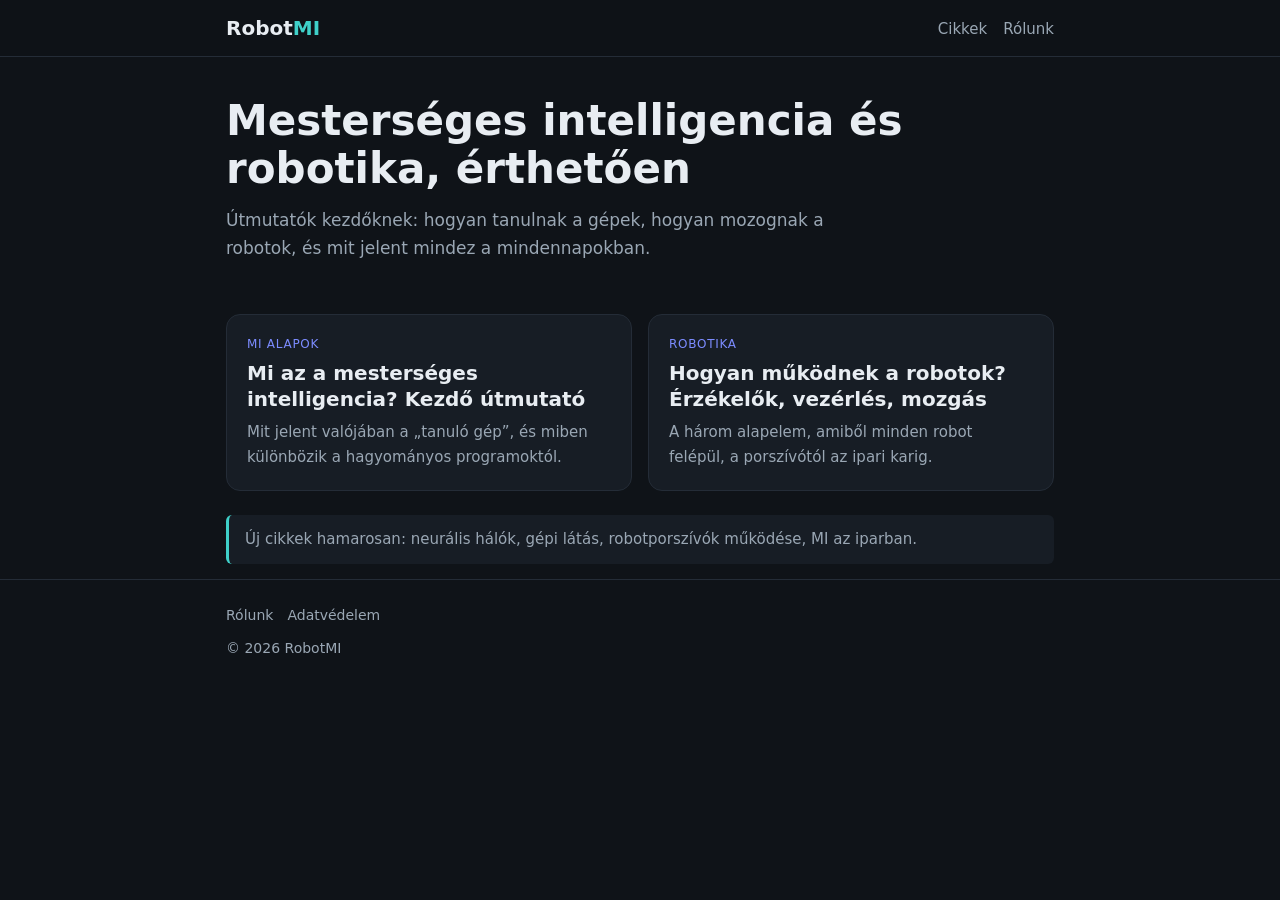
<file: index.html>
<!doctype html>
<html lang="hu">
<head>
<meta charset="utf-8">
<meta name="viewport" content="width=device-width,initial-scale=1">
<title>RobotMI – Mesterséges intelligencia és robotika közérthetően</title>
<meta name="description" content="Közérthető magyar nyelvű útmutatók a mesterséges intelligenciáról és a robotikáról: kezdőknek, érdeklődőknek.">
<link rel="stylesheet" href="style.css">
<!-- AdSense: ide jön a Google által adott script, ha jóváhagyták az oldalt
<script async src="https://pagead2.googlesyndication.com/pagead/js/adsbygoogle.js?client=ca-pub-XXXXXXXXXXXXXXXX" crossorigin="anonymous"></script>
-->
</head>
<body>
<header class="site"><div class="wrap">
  <a class="logo" href="index.html">Robot<span>MI</span></a>
  <nav><a href="index.html">Cikkek</a><a href="rolunk.html">Rólunk</a></nav>
</div></header>

<main class="wrap">
  <section class="hero">
    <h1>Mesterséges intelligencia és robotika, érthetően</h1>
    <p>Útmutatók kezdőknek: hogyan tanulnak a gépek, hogyan mozognak a robotok, és mit jelent mindez a mindennapokban.</p>
  </section>

  <!-- HIRDETÉSI HELY 1 -->
  <div class="ad" id="ad-top">
    <!--
    <ins class="adsbygoogle" style="display:block" data-ad-client="ca-pub-XXXXXXXXXXXXXXXX"
         data-ad-slot="1111111111" data-ad-format="auto" data-full-width-responsive="true"></ins>
    <script>(adsbygoogle = window.adsbygoogle || []).push({});</script>
    -->
  </div>

  <section class="grid">
    <a class="card" href="cikk-mi-alapok.html">
      <div class="tag">MI alapok</div>
      <h2>Mi az a mesterséges intelligencia? Kezdő útmutató</h2>
      <p>Mit jelent valójában a „tanuló gép”, és miben különbözik a hagyományos programoktól.</p>
    </a>
    <a class="card" href="cikk-hogyan-mukodnek-robotok.html">
      <div class="tag">Robotika</div>
      <h2>Hogyan működnek a robotok? Érzékelők, vezérlés, mozgás</h2>
      <p>A három alapelem, amiből minden robot felépül, a porszívótól az ipari karig.</p>
    </a>
  </section>

  <p class="note">Új cikkek hamarosan: neurális hálók, gépi látás, robotporszívók működése, MI az iparban.</p>
</main>

<footer class="site"><div class="wrap">
  <a href="rolunk.html">Rólunk</a><a href="adatvedelem.html">Adatvédelem</a>
  <div style="margin-top:10px">© 2026 RobotMI</div>
</div></footer>
</body>
</html>
</file>
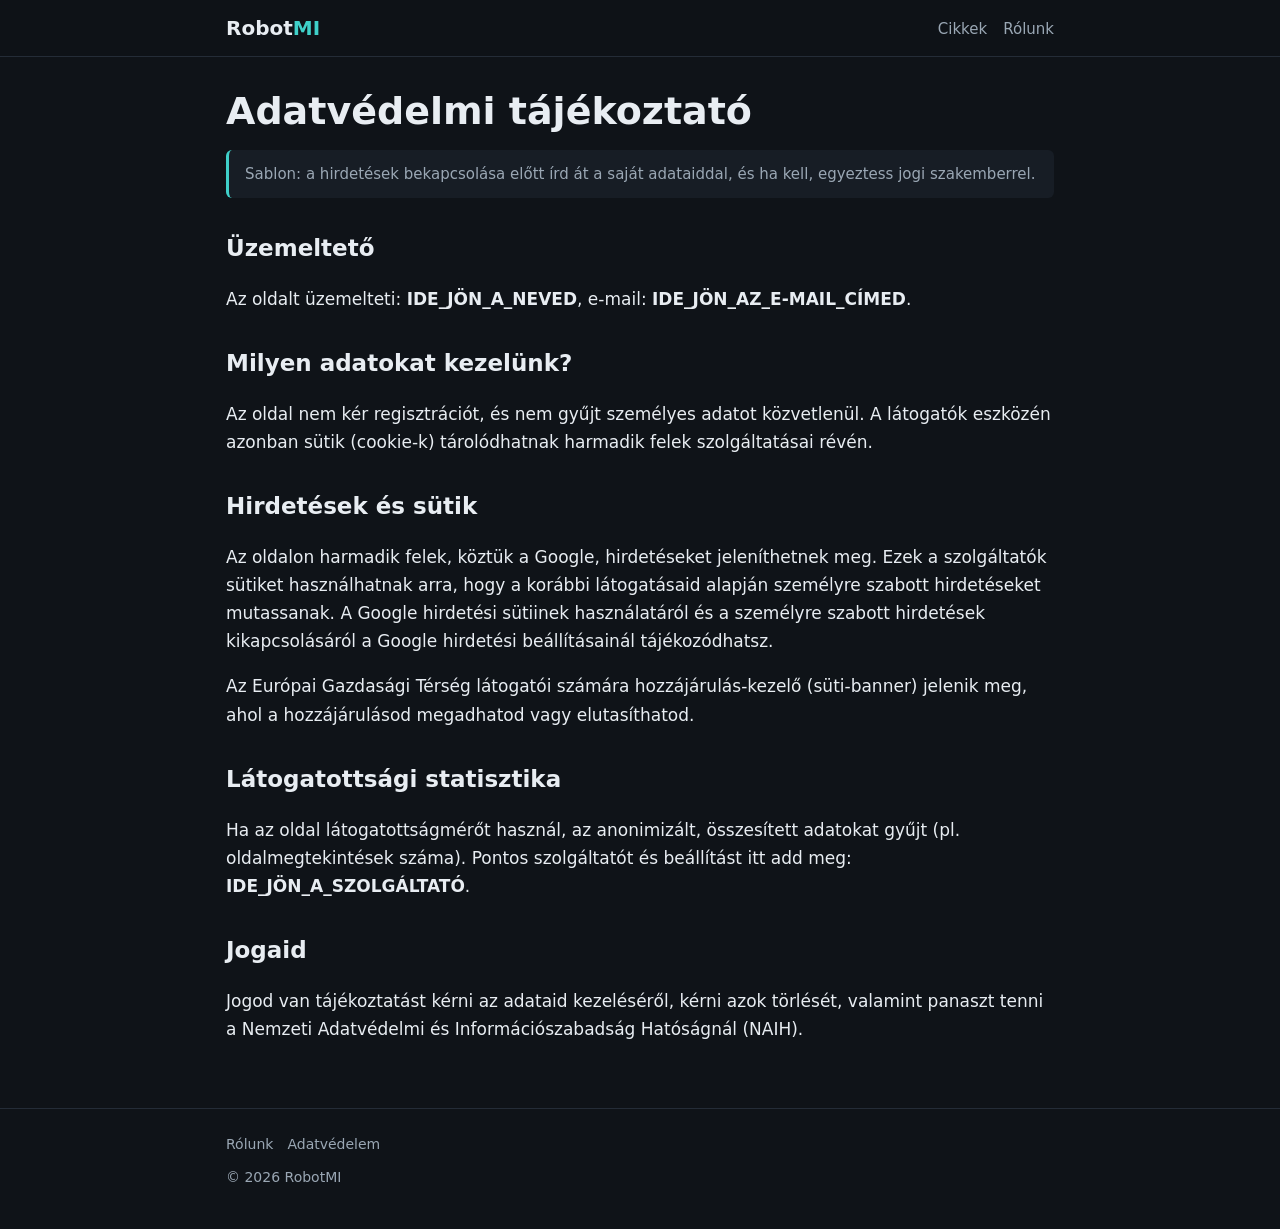
<file: adatvedelem.html>
<!doctype html>
<html lang="hu">
<head>
<meta charset="utf-8">
<meta name="viewport" content="width=device-width,initial-scale=1">
<title>Adatvédelmi tájékoztató – RobotMI</title>
<link rel="stylesheet" href="style.css">
</head>
<body>
<header class="site"><div class="wrap">
  <a class="logo" href="index.html">Robot<span>MI</span></a>
  <nav><a href="index.html">Cikkek</a><a href="rolunk.html">Rólunk</a></nav>
</div></header>

<main class="wrap"><article>
  <h1>Adatvédelmi tájékoztató</h1>
  <p class="note">Sablon: a hirdetések bekapcsolása előtt írd át a saját adataiddal, és ha kell, egyeztess jogi szakemberrel.</p>

  <h2>Üzemeltető</h2>
  <p>Az oldalt üzemelteti: <strong>IDE_JÖN_A_NEVED</strong>, e-mail: <strong>IDE_JÖN_AZ_E-MAIL_CÍMED</strong>.</p>

  <h2>Milyen adatokat kezelünk?</h2>
  <p>Az oldal nem kér regisztrációt, és nem gyűjt személyes adatot közvetlenül. A látogatók eszközén azonban sütik (cookie-k) tárolódhatnak harmadik felek szolgáltatásai révén.</p>

  <h2>Hirdetések és sütik</h2>
  <p>Az oldalon harmadik felek, köztük a Google, hirdetéseket jeleníthetnek meg. Ezek a szolgáltatók sütiket használhatnak arra, hogy a korábbi látogatásaid alapján személyre szabott hirdetéseket mutassanak. A Google hirdetési sütiinek használatáról és a személyre szabott hirdetések kikapcsolásáról a Google hirdetési beállításainál tájékozódhatsz.</p>
  <p>Az Európai Gazdasági Térség látogatói számára hozzájárulás-kezelő (süti-banner) jelenik meg, ahol a hozzájárulásod megadhatod vagy elutasíthatod.</p>

  <h2>Látogatottsági statisztika</h2>
  <p>Ha az oldal látogatottságmérőt használ, az anonimizált, összesített adatokat gyűjt (pl. oldalmegtekintések száma). Pontos szolgáltatót és beállítást itt add meg: <strong>IDE_JÖN_A_SZOLGÁLTATÓ</strong>.</p>

  <h2>Jogaid</h2>
  <p>Jogod van tájékoztatást kérni az adataid kezeléséről, kérni azok törlését, valamint panaszt tenni a Nemzeti Adatvédelmi és Információszabadság Hatóságnál (NAIH).</p>
</article></main>

<footer class="site"><div class="wrap">
  <a href="rolunk.html">Rólunk</a><a href="adatvedelem.html">Adatvédelem</a>
  <div style="margin-top:10px">© 2026 RobotMI</div>
</div></footer>
</body>
</html>
</file>
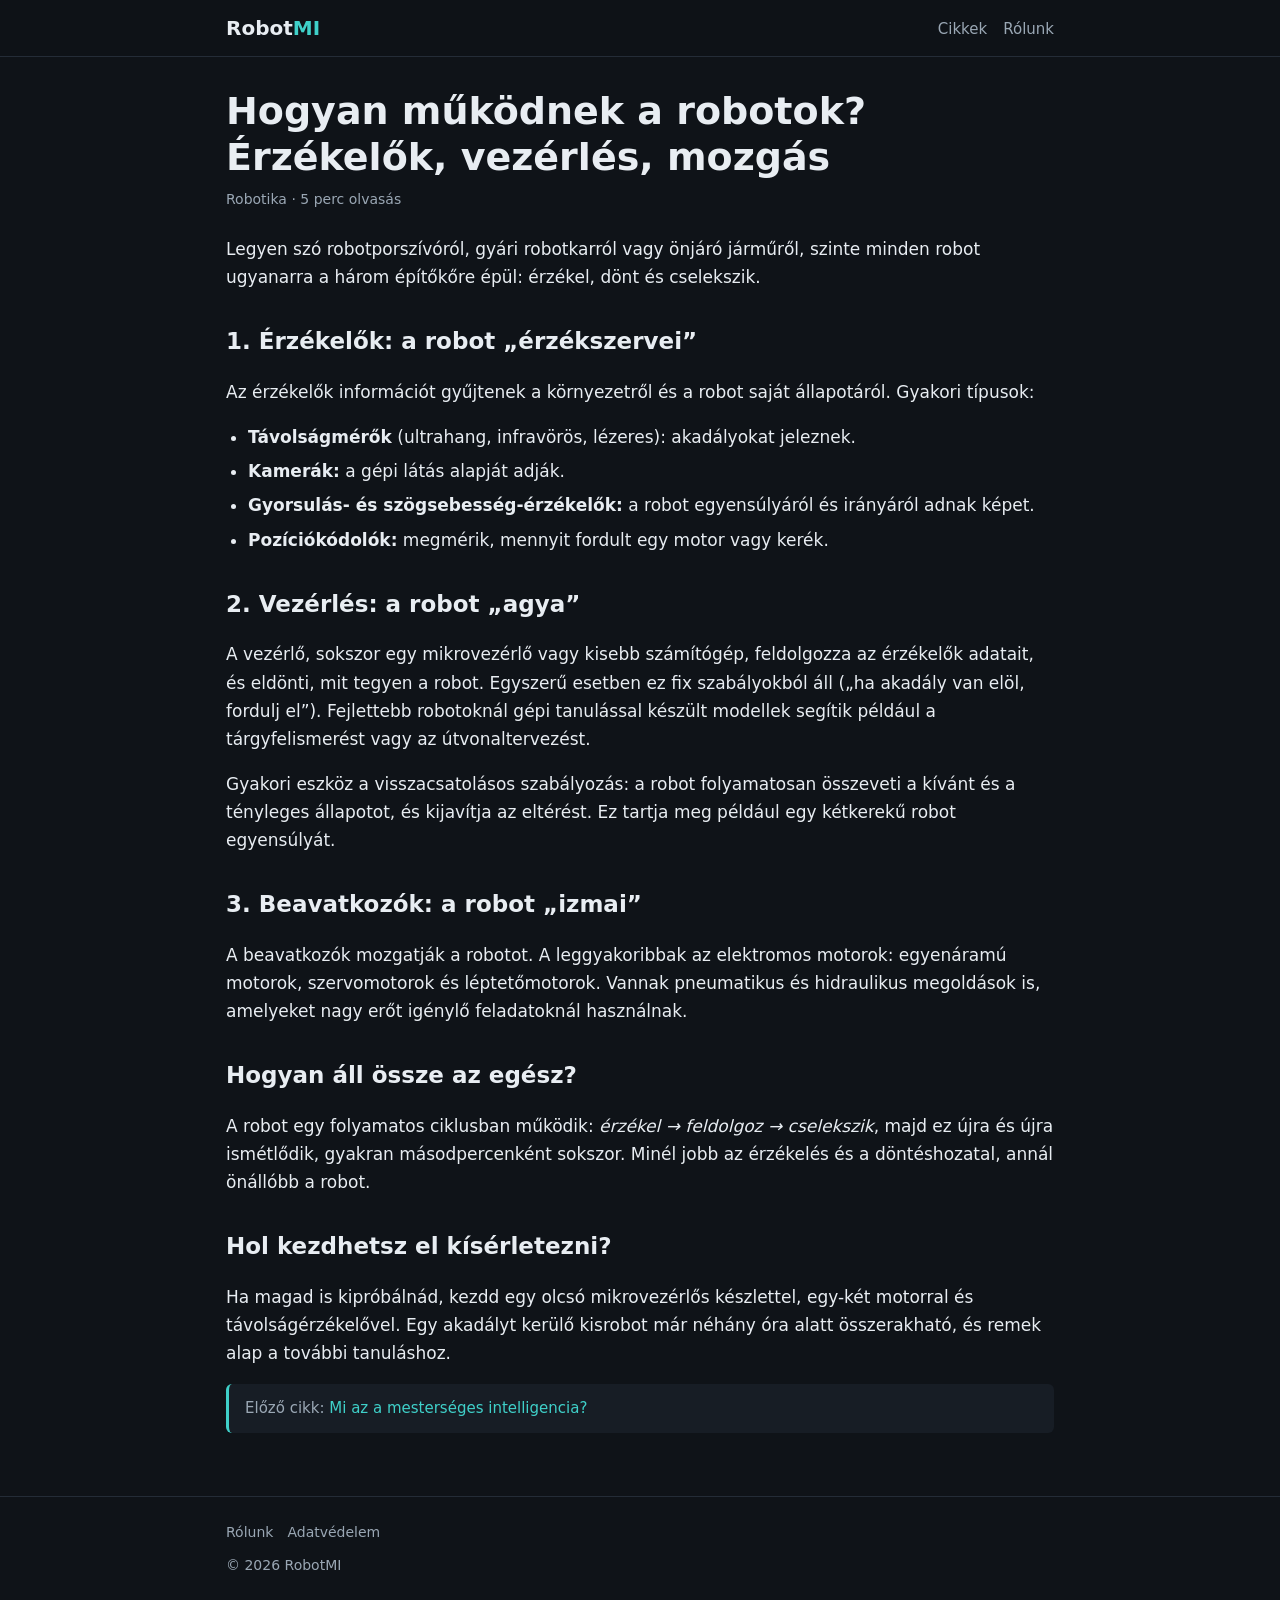
<file: cikk-hogyan-mukodnek-robotok.html>
<!doctype html>
<html lang="hu">
<head>
<meta charset="utf-8">
<meta name="viewport" content="width=device-width,initial-scale=1">
<title>Hogyan működnek a robotok? Érzékelők, vezérlés, mozgás – RobotMI</title>
<meta name="description" content="A robotok három alapeleme: érzékelők, vezérlés és beavatkozók. Közérthető bevezető a robotika alapjaiba.">
<link rel="stylesheet" href="style.css">
</head>
<body>
<header class="site"><div class="wrap">
  <a class="logo" href="index.html">Robot<span>MI</span></a>
  <nav><a href="index.html">Cikkek</a><a href="rolunk.html">Rólunk</a></nav>
</div></header>

<main class="wrap"><article>
  <h1>Hogyan működnek a robotok? Érzékelők, vezérlés, mozgás</h1>
  <div class="meta">Robotika · 5 perc olvasás</div>

  <p>Legyen szó robotporszívóról, gyári robotkarról vagy önjáró járműről, szinte minden robot ugyanarra a három építőkőre épül: érzékel, dönt és cselekszik.</p>

  <h2>1. Érzékelők: a robot „érzékszervei”</h2>
  <p>Az érzékelők információt gyűjtenek a környezetről és a robot saját állapotáról. Gyakori típusok:</p>
  <ul>
    <li><strong>Távolságmérők</strong> (ultrahang, infravörös, lézeres): akadályokat jeleznek.</li>
    <li><strong>Kamerák:</strong> a gépi látás alapját adják.</li>
    <li><strong>Gyorsulás- és szögsebesség-érzékelők:</strong> a robot egyensúlyáról és irányáról adnak képet.</li>
    <li><strong>Pozíciókódolók:</strong> megmérik, mennyit fordult egy motor vagy kerék.</li>
  </ul>

  <!-- HIRDETÉSI HELY 2 -->
  <div class="ad" id="ad-mid"></div>

  <h2>2. Vezérlés: a robot „agya”</h2>
  <p>A vezérlő, sokszor egy mikrovezérlő vagy kisebb számítógép, feldolgozza az érzékelők adatait, és eldönti, mit tegyen a robot. Egyszerű esetben ez fix szabályokból áll („ha akadály van elöl, fordulj el”). Fejlettebb robotoknál gépi tanulással készült modellek segítik például a tárgyfelismerést vagy az útvonaltervezést.</p>
  <p>Gyakori eszköz a visszacsatolásos szabályozás: a robot folyamatosan összeveti a kívánt és a tényleges állapotot, és kijavítja az eltérést. Ez tartja meg például egy kétkerekű robot egyensúlyát.</p>

  <h2>3. Beavatkozók: a robot „izmai”</h2>
  <p>A beavatkozók mozgatják a robotot. A leggyakoribbak az elektromos motorok: egyenáramú motorok, szervomotorok és léptetőmotorok. Vannak pneumatikus és hidraulikus megoldások is, amelyeket nagy erőt igénylő feladatoknál használnak.</p>

  <h2>Hogyan áll össze az egész?</h2>
  <p>A robot egy folyamatos ciklusban működik: <em>érzékel → feldolgoz → cselekszik</em>, majd ez újra és újra ismétlődik, gyakran másodpercenként sokszor. Minél jobb az érzékelés és a döntéshozatal, annál önállóbb a robot.</p>

  <h2>Hol kezdhetsz el kísérletezni?</h2>
  <p>Ha magad is kipróbálnád, kezdd egy olcsó mikrovezérlős készlettel, egy-két motorral és távolságérzékelővel. Egy akadályt kerülő kisrobot már néhány óra alatt összerakható, és remek alap a további tanuláshoz.</p>

  <p class="note">Előző cikk: <a href="cikk-mi-alapok.html">Mi az a mesterséges intelligencia?</a></p>
</article></main>

<footer class="site"><div class="wrap">
  <a href="rolunk.html">Rólunk</a><a href="adatvedelem.html">Adatvédelem</a>
  <div style="margin-top:10px">© 2026 RobotMI</div>
</div></footer>
</body>
</html>
</file>
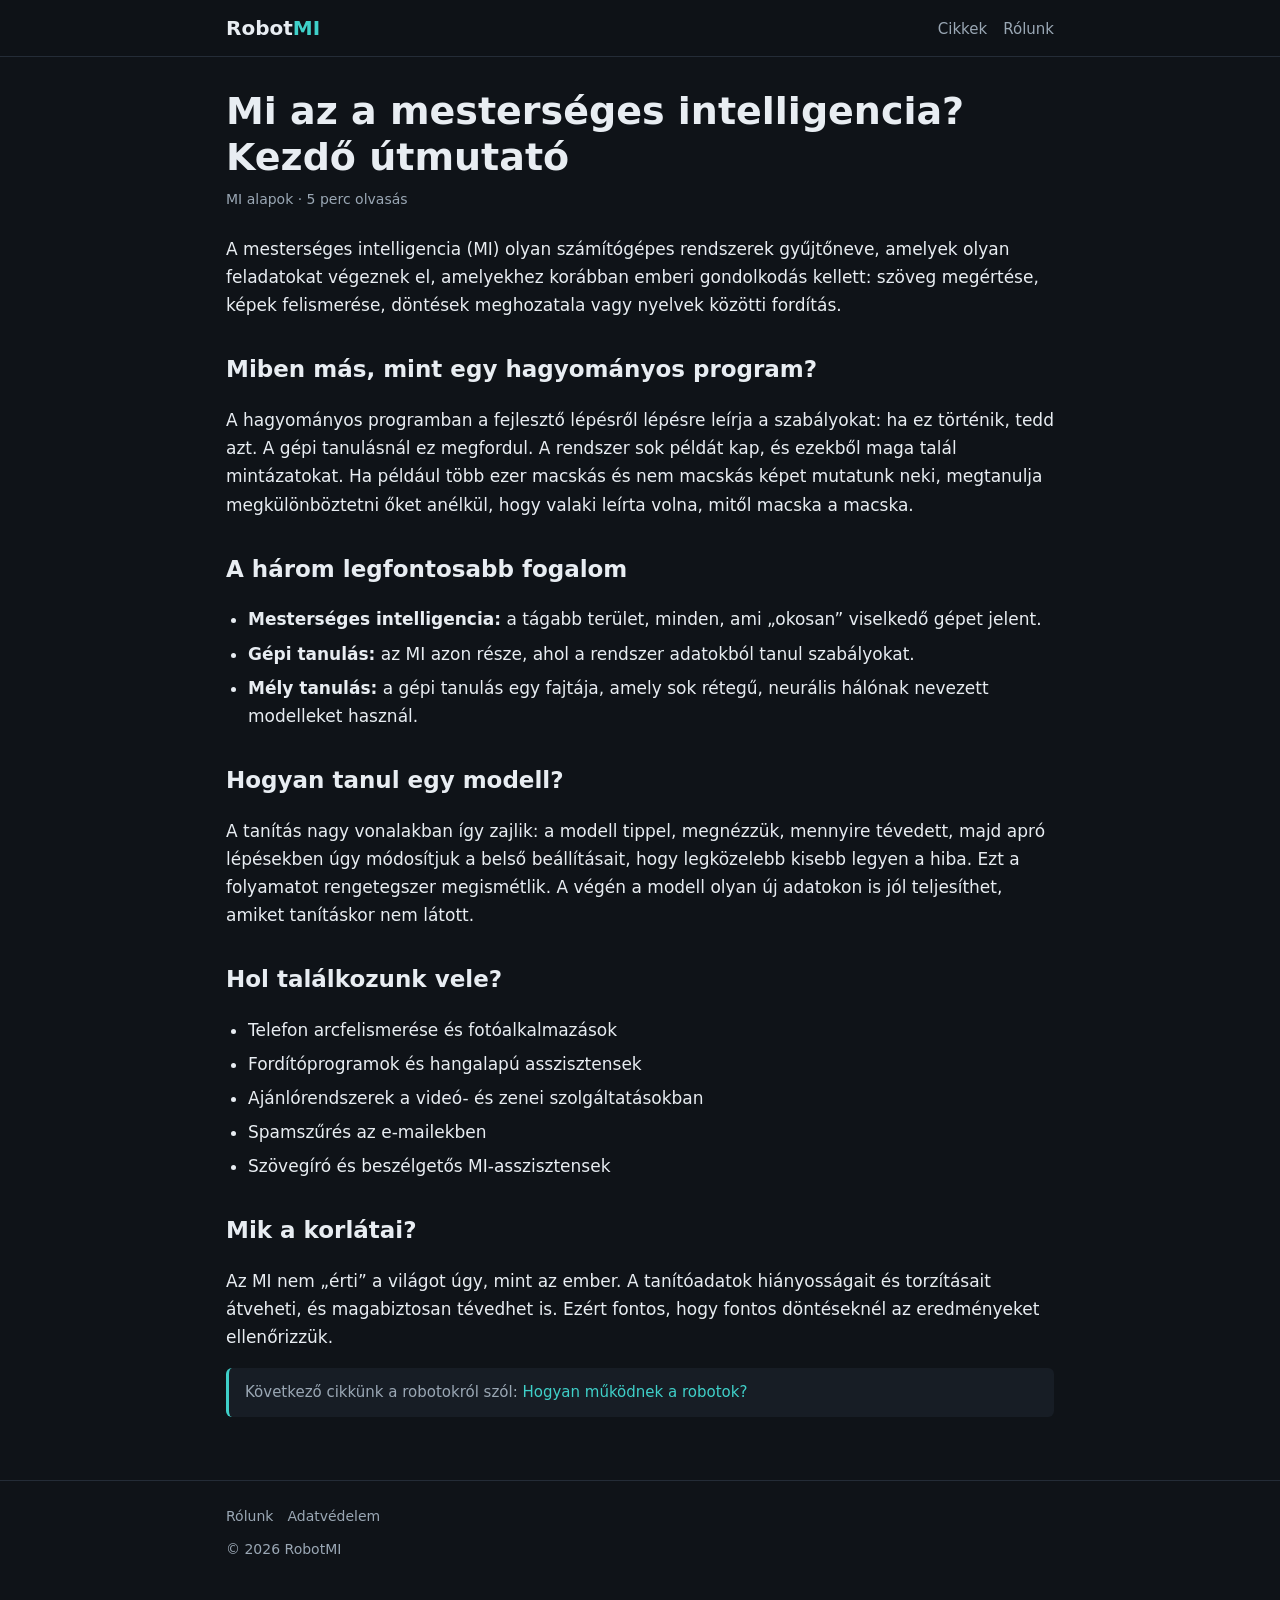
<file: cikk-mi-alapok.html>
<!doctype html>
<html lang="hu">
<head>
<meta charset="utf-8">
<meta name="viewport" content="width=device-width,initial-scale=1">
<title>Mi az a mesterséges intelligencia? Kezdő útmutató – RobotMI</title>
<meta name="description" content="Mit jelent a mesterséges intelligencia, hogyan tanulnak a gépek az adatokból, és hol találkozunk vele a mindennapokban.">
<link rel="stylesheet" href="style.css">
</head>
<body>
<header class="site"><div class="wrap">
  <a class="logo" href="index.html">Robot<span>MI</span></a>
  <nav><a href="index.html">Cikkek</a><a href="rolunk.html">Rólunk</a></nav>
</div></header>

<main class="wrap"><article>
  <h1>Mi az a mesterséges intelligencia? Kezdő útmutató</h1>
  <div class="meta">MI alapok · 5 perc olvasás</div>

  <p>A mesterséges intelligencia (MI) olyan számítógépes rendszerek gyűjtőneve, amelyek olyan feladatokat végeznek el, amelyekhez korábban emberi gondolkodás kellett: szöveg megértése, képek felismerése, döntések meghozatala vagy nyelvek közötti fordítás.</p>

  <h2>Miben más, mint egy hagyományos program?</h2>
  <p>A hagyományos programban a fejlesztő lépésről lépésre leírja a szabályokat: ha ez történik, tedd azt. A gépi tanulásnál ez megfordul. A rendszer sok példát kap, és ezekből maga talál mintázatokat. Ha például több ezer macskás és nem macskás képet mutatunk neki, megtanulja megkülönböztetni őket anélkül, hogy valaki leírta volna, mitől macska a macska.</p>

  <!-- HIRDETÉSI HELY 2 (cikk eleje után) -->
  <div class="ad" id="ad-mid"></div>

  <h2>A három legfontosabb fogalom</h2>
  <ul>
    <li><strong>Mesterséges intelligencia:</strong> a tágabb terület, minden, ami „okosan” viselkedő gépet jelent.</li>
    <li><strong>Gépi tanulás:</strong> az MI azon része, ahol a rendszer adatokból tanul szabályokat.</li>
    <li><strong>Mély tanulás:</strong> a gépi tanulás egy fajtája, amely sok rétegű, neurális hálónak nevezett modelleket használ.</li>
  </ul>

  <h2>Hogyan tanul egy modell?</h2>
  <p>A tanítás nagy vonalakban így zajlik: a modell tippel, megnézzük, mennyire tévedett, majd apró lépésekben úgy módosítjuk a belső beállításait, hogy legközelebb kisebb legyen a hiba. Ezt a folyamatot rengetegszer megismétlik. A végén a modell olyan új adatokon is jól teljesíthet, amiket tanításkor nem látott.</p>

  <h2>Hol találkozunk vele?</h2>
  <ul>
    <li>Telefon arcfelismerése és fotóalkalmazások</li>
    <li>Fordítóprogramok és hangalapú asszisztensek</li>
    <li>Ajánlórendszerek a videó- és zenei szolgáltatásokban</li>
    <li>Spamszűrés az e-mailekben</li>
    <li>Szövegíró és beszélgetős MI-asszisztensek</li>
  </ul>

  <h2>Mik a korlátai?</h2>
  <p>Az MI nem „érti” a világot úgy, mint az ember. A tanítóadatok hiányosságait és torzításait átveheti, és magabiztosan tévedhet is. Ezért fontos, hogy fontos döntéseknél az eredményeket ellenőrizzük.</p>

  <p class="note">Következő cikkünk a robotokról szól: <a href="cikk-hogyan-mukodnek-robotok.html">Hogyan működnek a robotok?</a></p>
</article></main>

<footer class="site"><div class="wrap">
  <a href="rolunk.html">Rólunk</a><a href="adatvedelem.html">Adatvédelem</a>
  <div style="margin-top:10px">© 2026 RobotMI</div>
</div></footer>
</body>
</html>
</file>
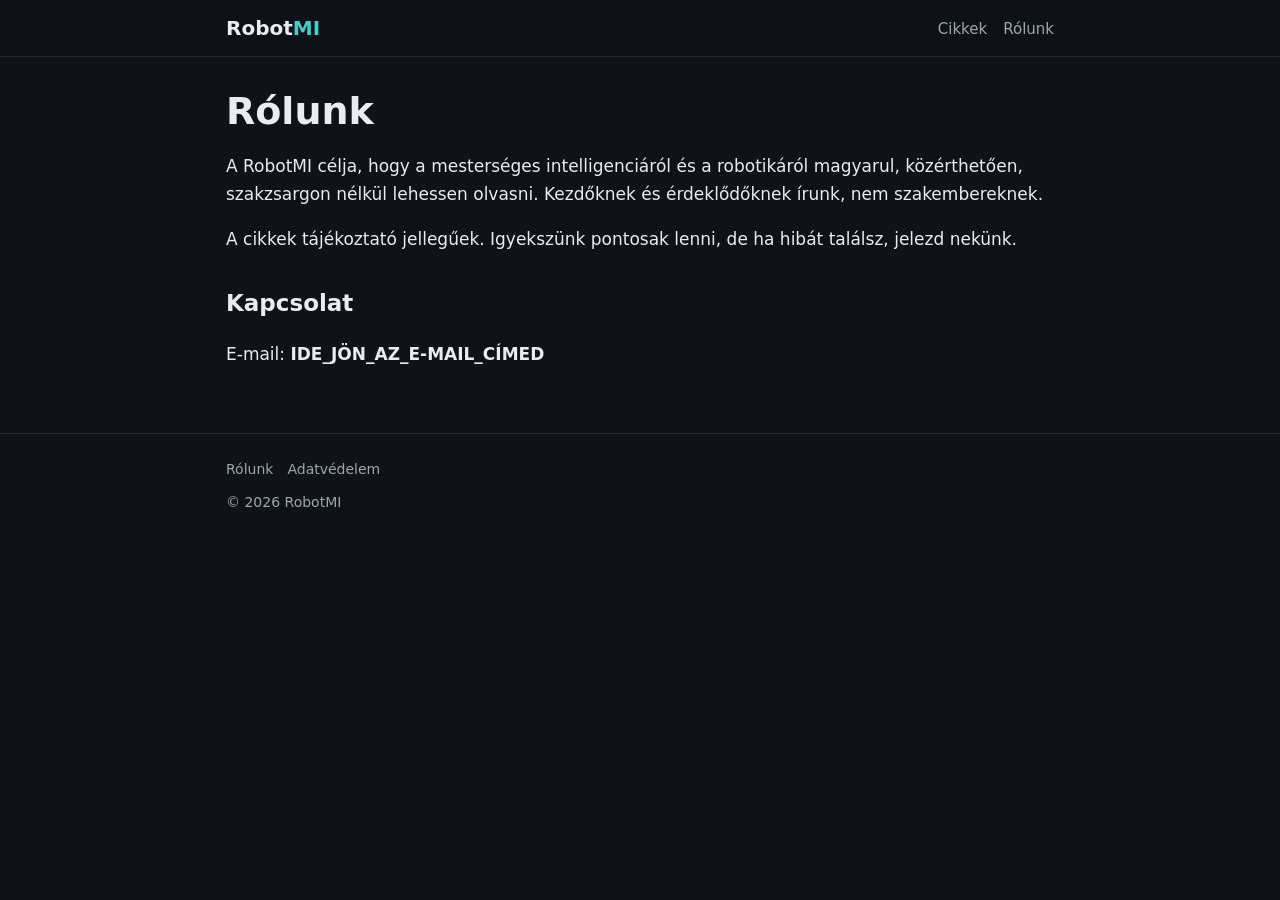
<file: rolunk.html>
<!doctype html>
<html lang="hu">
<head>
<meta charset="utf-8">
<meta name="viewport" content="width=device-width,initial-scale=1">
<title>Rólunk – RobotMI</title>
<link rel="stylesheet" href="style.css">
</head>
<body>
<header class="site"><div class="wrap">
  <a class="logo" href="index.html">Robot<span>MI</span></a>
  <nav><a href="index.html">Cikkek</a><a href="rolunk.html">Rólunk</a></nav>
</div></header>

<main class="wrap"><article>
  <h1>Rólunk</h1>
  <p>A RobotMI célja, hogy a mesterséges intelligenciáról és a robotikáról magyarul, közérthetően, szakzsargon nélkül lehessen olvasni. Kezdőknek és érdeklődőknek írunk, nem szakembereknek.</p>
  <p>A cikkek tájékoztató jellegűek. Igyekszünk pontosak lenni, de ha hibát találsz, jelezd nekünk.</p>
  <h2>Kapcsolat</h2>
  <p>E-mail: <strong>IDE_JÖN_AZ_E-MAIL_CÍMED</strong></p>
</article></main>

<footer class="site"><div class="wrap">
  <a href="rolunk.html">Rólunk</a><a href="adatvedelem.html">Adatvédelem</a>
  <div style="margin-top:10px">© 2026 RobotMI</div>
</div></footer>
</body>
</html>
</file>
<file: style.css>
:root{--bg:#0f1318;--card:#171d25;--text:#e8edf2;--muted:#9aa7b4;--accent:#3fd0c9;--accent2:#7c8cff;--line:#242c37}
*{box-sizing:border-box}
html{-webkit-text-size-adjust:100%}
body{margin:0;background:var(--bg);color:var(--text);font:17px/1.65 system-ui,-apple-system,"Segoe UI",Roboto,sans-serif}
a{color:var(--accent);text-decoration:none}
a:hover{text-decoration:underline}
.wrap{max-width:860px;margin:0 auto;padding:0 16px}
header.site{border-bottom:1px solid var(--line);position:sticky;top:0;background:rgba(15,19,24,.92);backdrop-filter:blur(8px);z-index:10}
header.site .wrap{display:flex;align-items:center;justify-content:space-between;height:56px}
.logo{font-weight:800;font-size:20px;color:var(--text)}
.logo span{color:var(--accent)}
nav a{color:var(--muted);margin-left:16px;font-size:15px}
nav a:hover{color:var(--text);text-decoration:none}
.hero{padding:40px 0 24px}
.hero h1{font-size:clamp(28px,6vw,42px);line-height:1.15;margin:0 0 12px}
.hero p{color:var(--muted);margin:0;max-width:60ch}
.grid{display:grid;gap:16px;margin:24px 0}
@media(min-width:640px){.grid{grid-template-columns:1fr 1fr}}
.card{background:var(--card);border:1px solid var(--line);border-radius:14px;padding:20px;display:block;color:var(--text)}
.card:hover{border-color:var(--accent);text-decoration:none}
.card .tag{font-size:12px;letter-spacing:.06em;text-transform:uppercase;color:var(--accent2)}
.card h2{font-size:20px;margin:6px 0 8px;line-height:1.3}
.card p{margin:0;color:var(--muted);font-size:15px}
article{padding:32px 0 48px}
article h1{font-size:clamp(26px,5.5vw,38px);line-height:1.2;margin:0 0 8px}
article h2{font-size:23px;margin:32px 0 8px}
article .meta{color:var(--muted);font-size:14px;margin-bottom:24px}
article ul{padding-left:22px}
article li{margin:6px 0}
.ad{margin:28px 0;text-align:center;min-height:0}
.note{background:var(--card);border-left:3px solid var(--accent);padding:12px 16px;border-radius:6px;color:var(--muted);font-size:15px}
footer.site{border-top:1px solid var(--line);padding:24px 0 40px;color:var(--muted);font-size:14px}
footer.site a{color:var(--muted);margin-right:14px}
</file>
